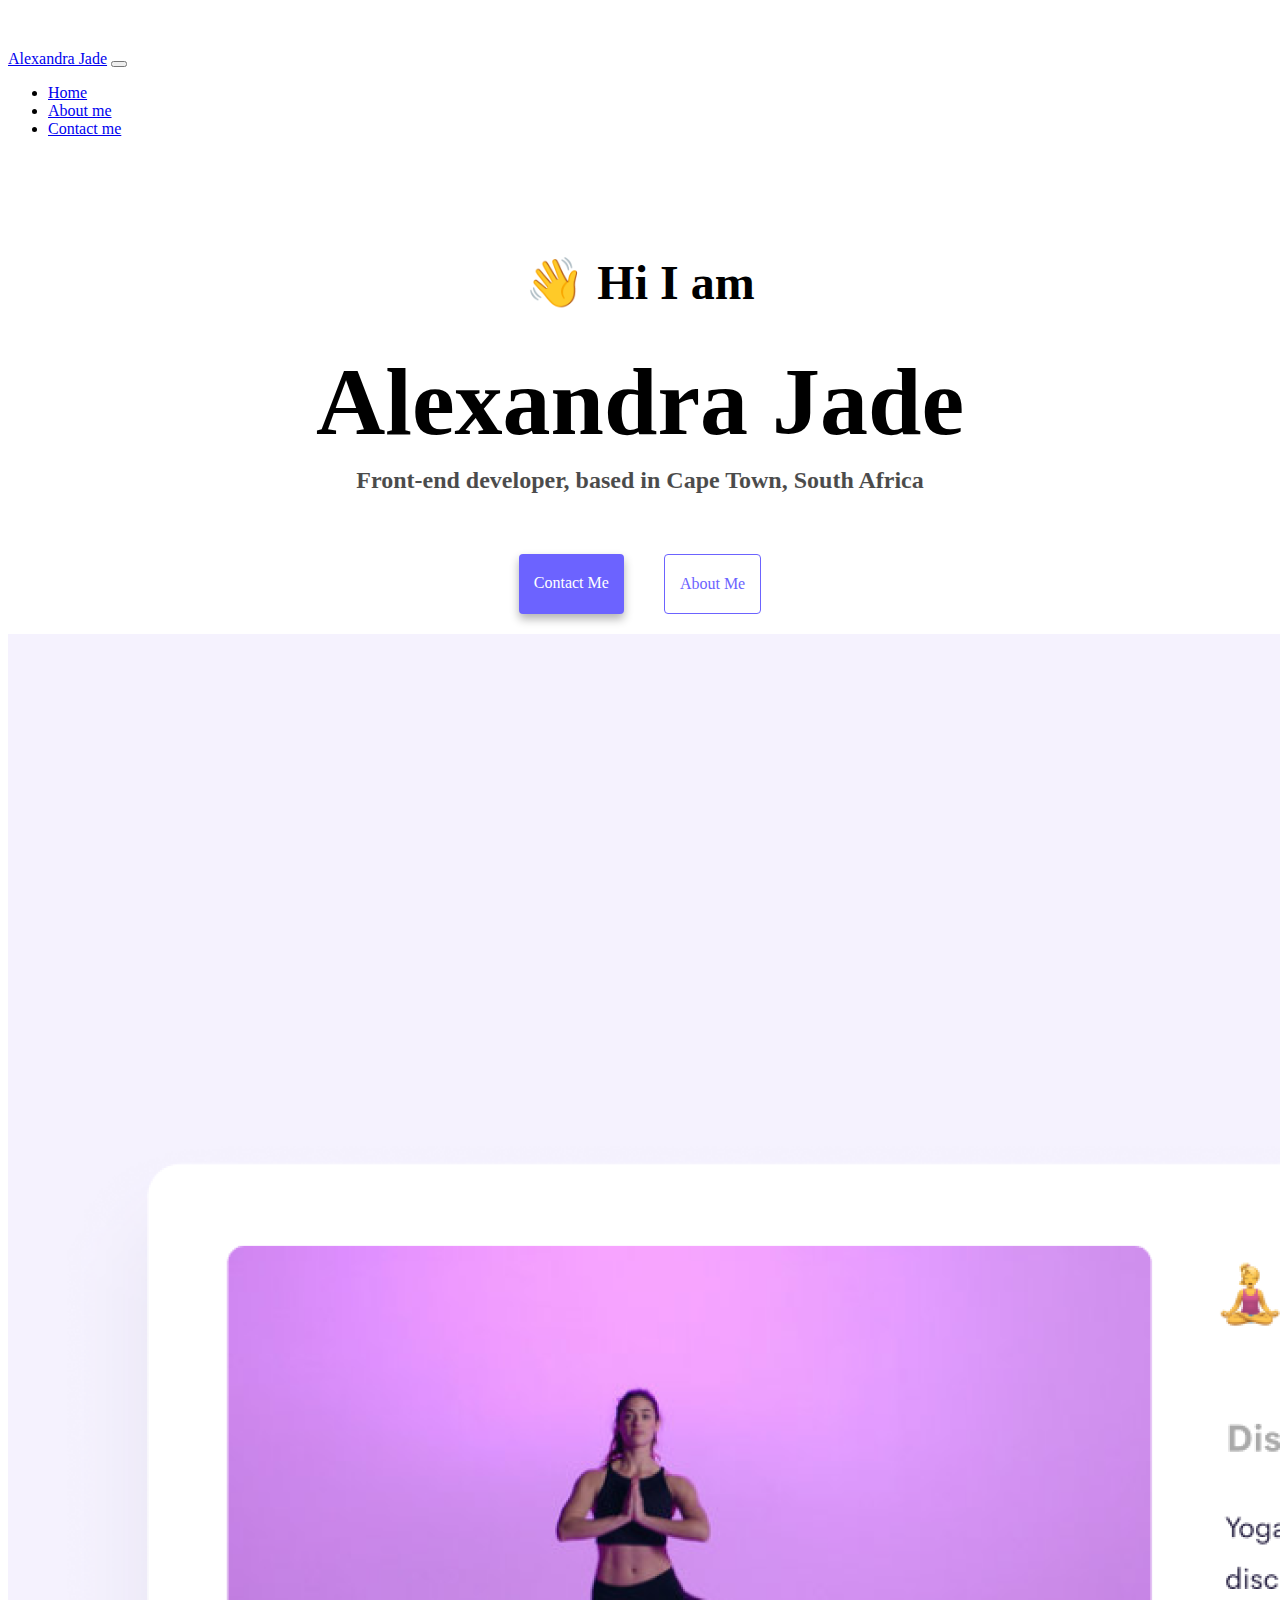
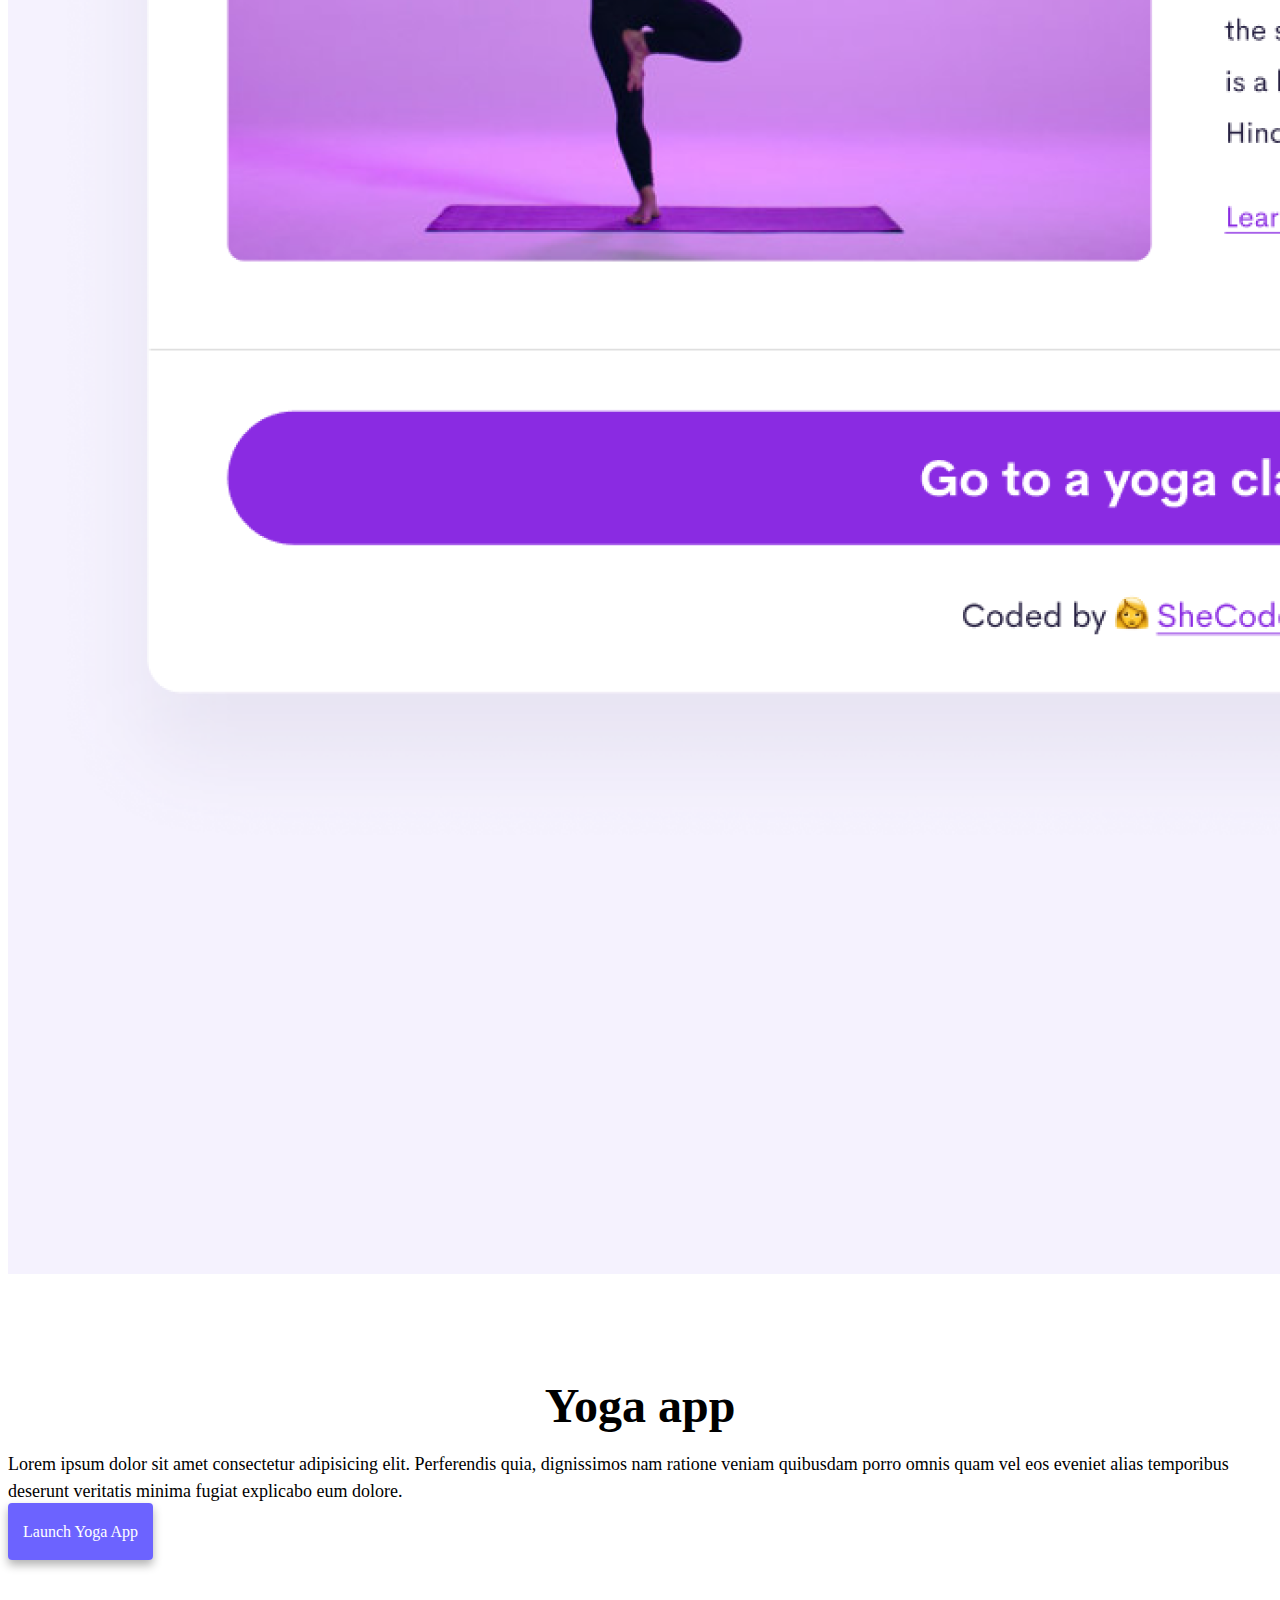
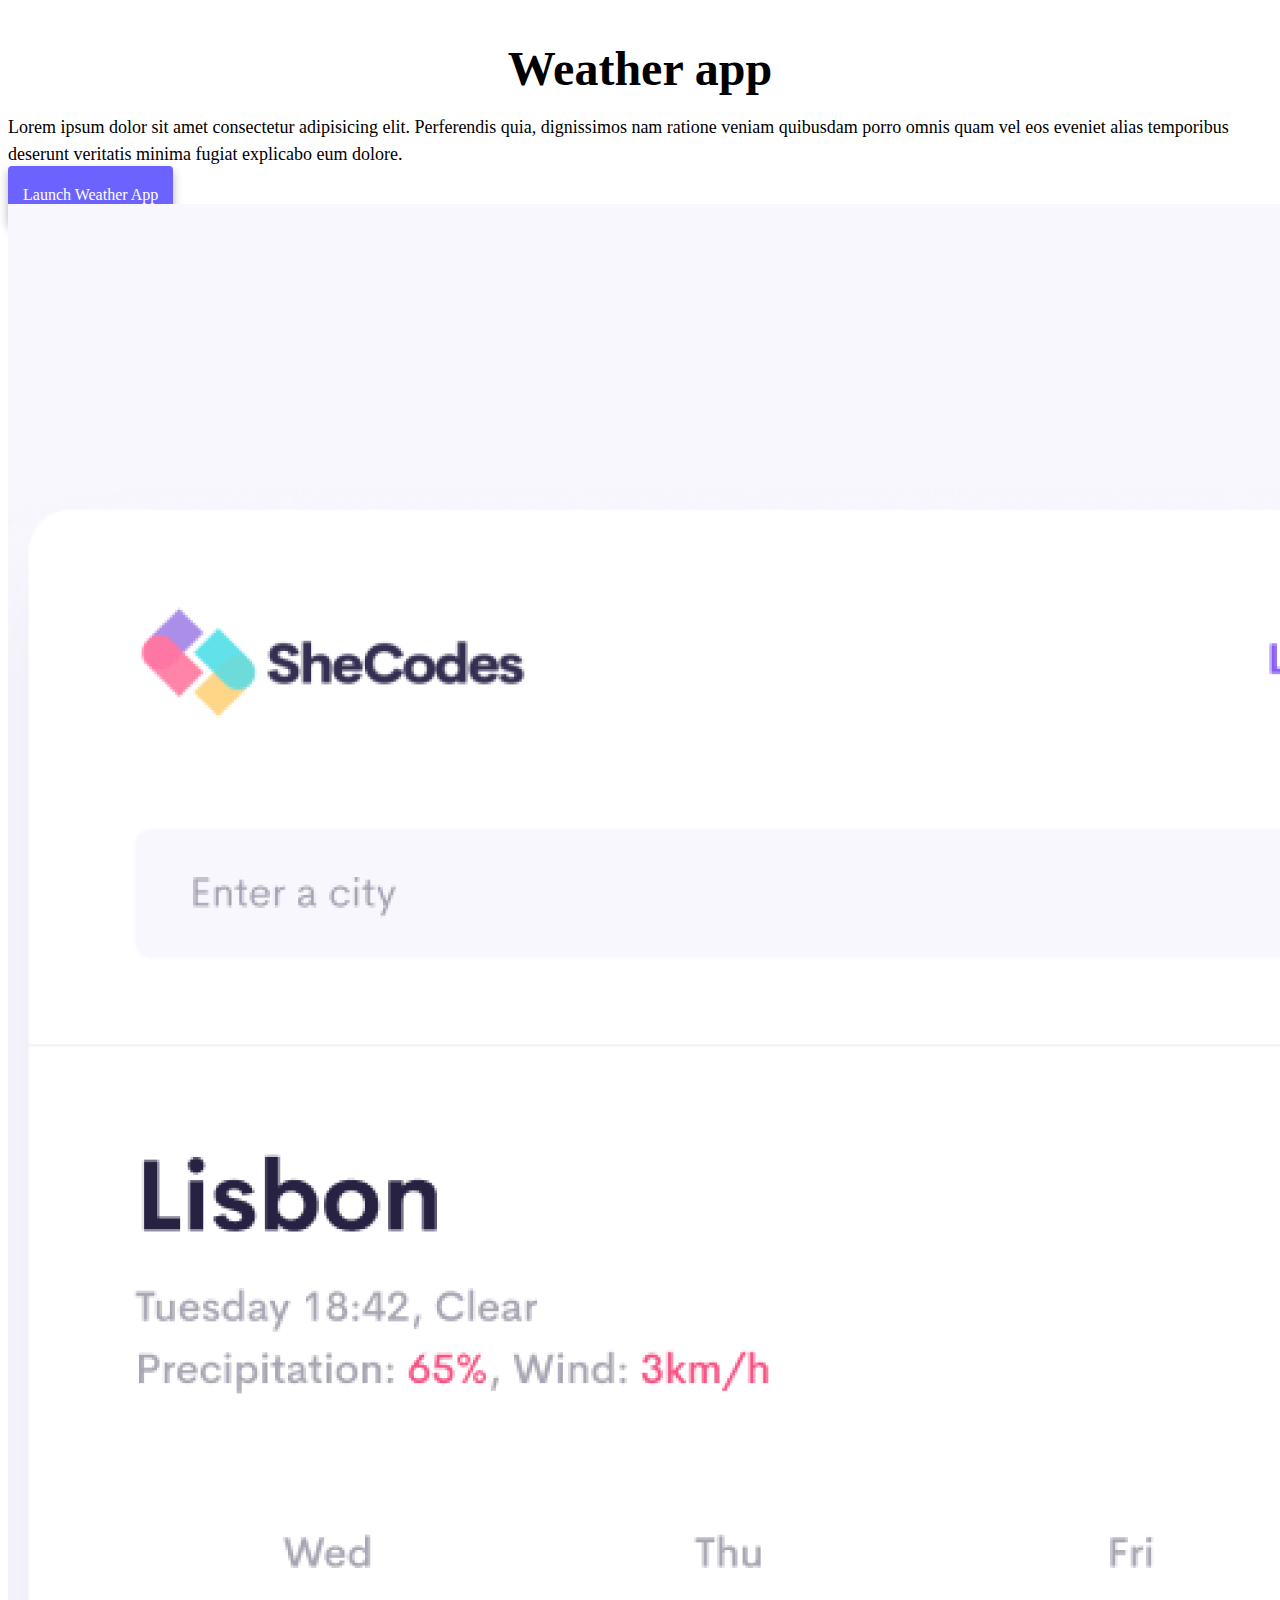
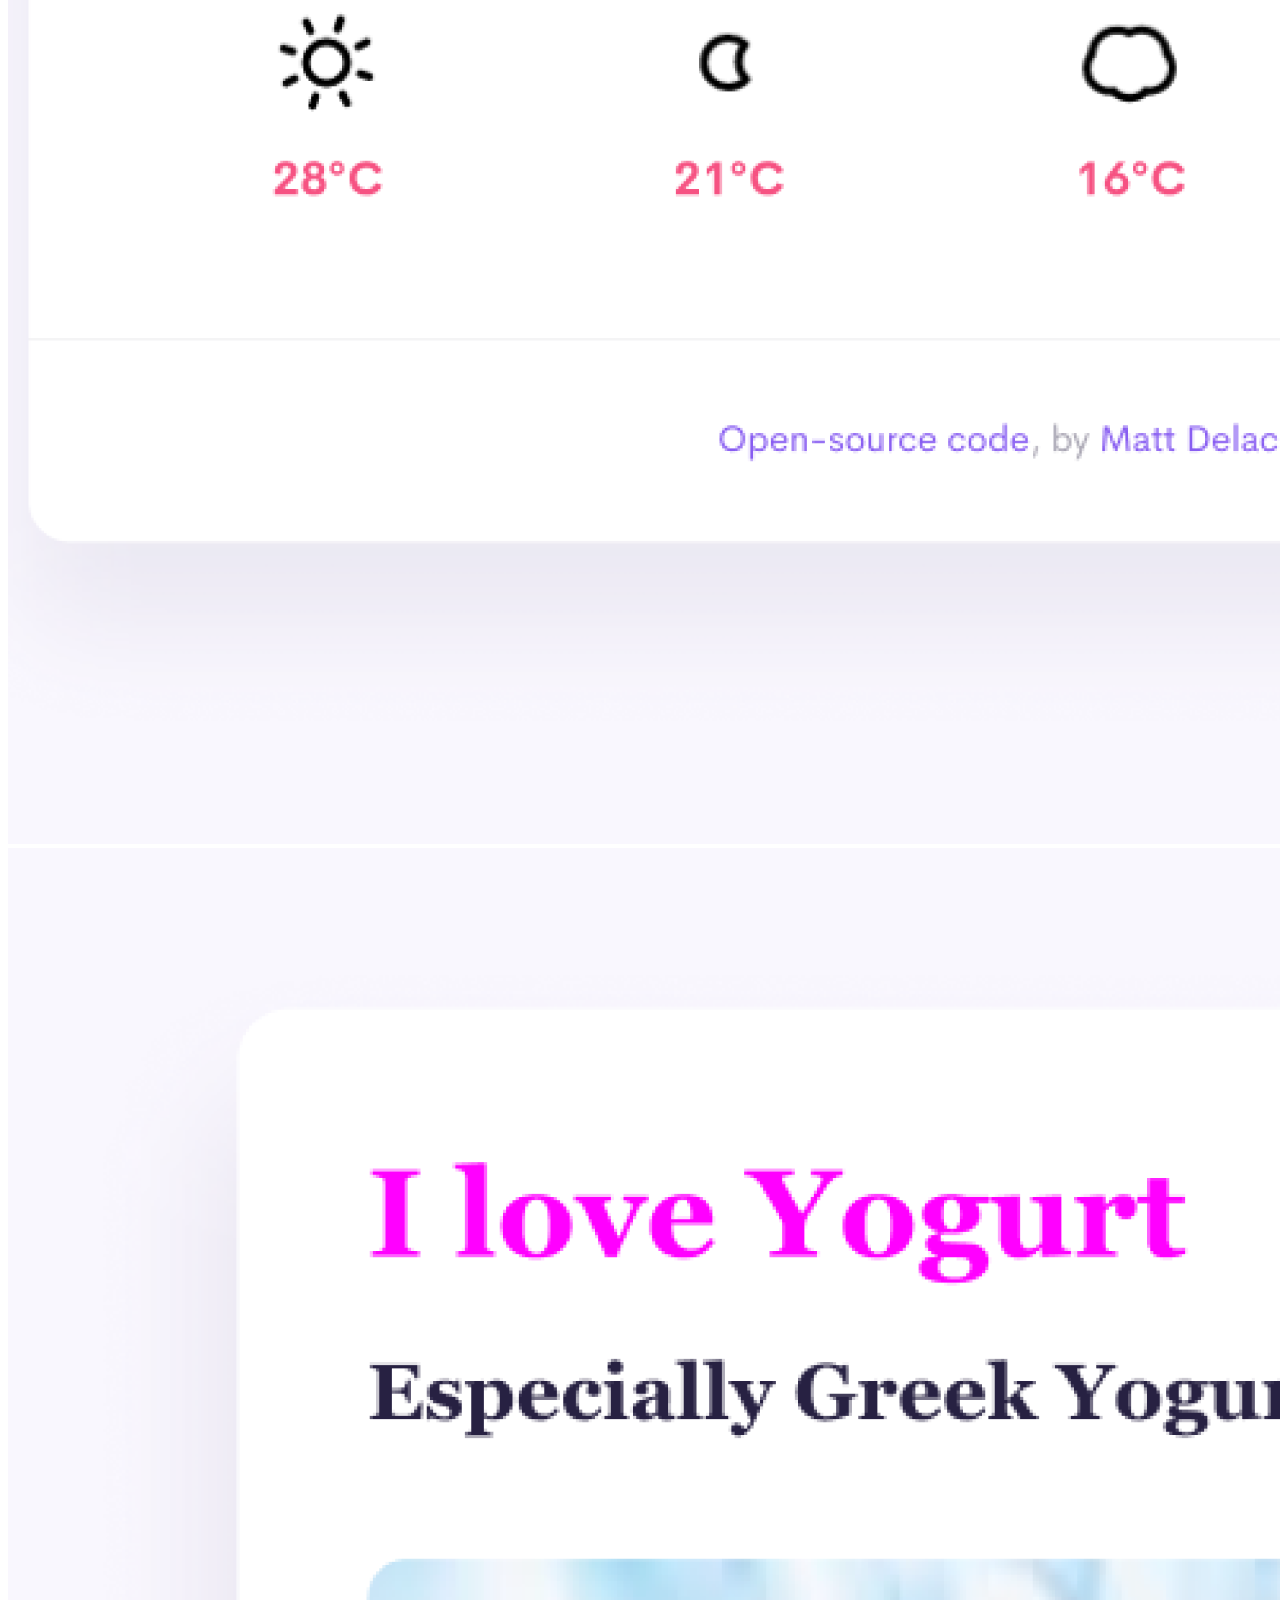
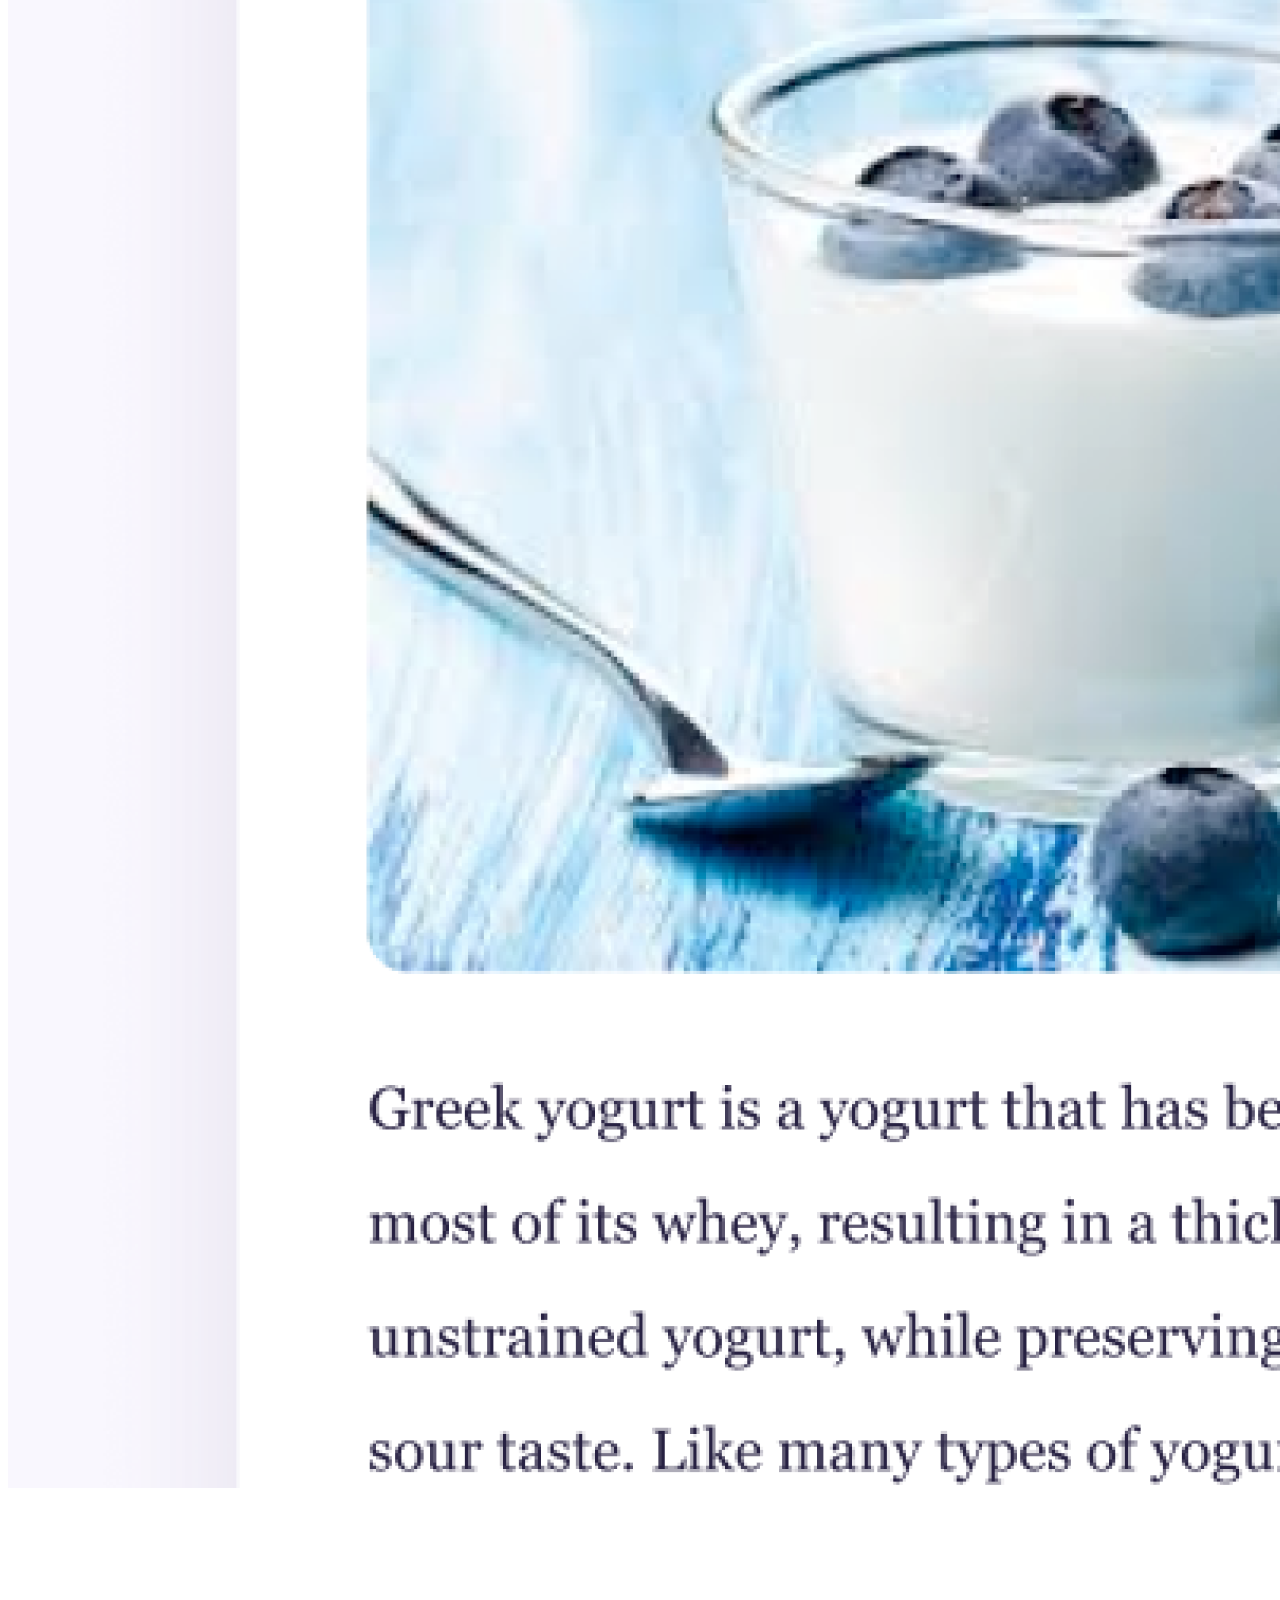
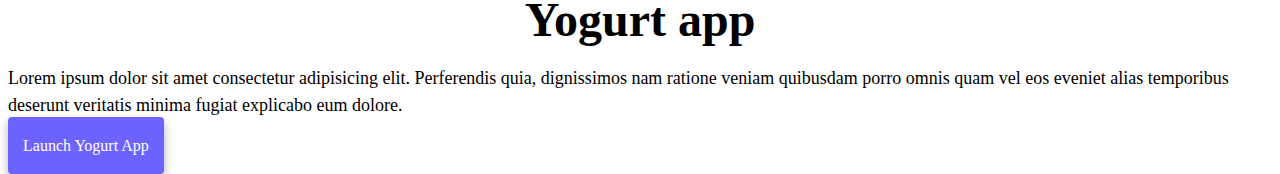
<file: index.html>
<!DOCTYPE html>
<html lang="en">
  <head>
    <meta charset="UTF-8" />
    <meta http-equiv="X-UA-Compatible" content="IE=edge" />
    <meta
      name="description"
      content="Alexandra Jade is a front-end developer based in the Cape Town, South Africa, check out her projects and contact her for job inquiries"
    />
    <meta name="viewport" content="width=device-width, initial-scale=1.0" />
    <title>Alexandra Jade Rodrigues</title>
    <link
      href="https://cdn.jsdelivr.net/npm/bootstrap@5.1.2/dist/css/bootstrap.min.css"
      rel="stylesheet"
      integrity="sha384-uWxY/CJNBR+1zjPWmfnSnVxwRheevXITnMqoEIeG1LJrdI0GlVs/9cVSyPYXdcSF"
      crossorigin="anonymous"
    />

    <script
      src="https://cdn.jsdelivr.net/npm/bootstrap@5.1.1/dist/js/bootstrap.bundle.min.js"
      integrity="sha384-/bQdsTh/da6pkI1MST/rWKFNjaCP5gBSY4sEBT38Q/9RBh9AH40zEOg7Hlq2THRZ"
      crossorigin="anonymous"
    ></script>
    <link rel="stylesheet" href="css/styles.css" />
  </head>
  <body>
    <nav class="navbar navbar-expand-lg navbar-light bg-light fixed-top">
      <div class="container">
        <a class="navbar-brand" href="index.html">Alexandra Jade</a>
        <button
          class="navbar-toggler"
          type="button"
          data-bs-toggle="collapse"
          data-bs-target="#navbarNav"
          aria-controls="navbarNav"
          aria-expanded="false"
          aria-label="Toggle navigation"
        >
          <span class="navbar-toggler-icon"></span>
        </button>
        <div class="collapse navbar-collapse" id="navbarNav">
          <ul class="navbar-nav">
            <li class="nav-item">
              <a class="nav-link active" aria-current="page" href="index.html"
                >Home</a
              >
            </li>
            <li class="nav-item">
              <a class="nav-link" href="about.html">About me</a>
            </li>
            <li class="nav-item">
              <a class="nav-link" href="about.html#contact">Contact me</a>
            </li>
          </ul>
        </div>
      </div>
    </nav>
    <h2 class="text-center">👋 Hi I am</h2>
    <h1 class="text-center">Alexandra Jade</h1>
    <h3 class="text-center">
      Front-end developer, based in Cape Town, South Africa
    </h3>

    <div class="navigation-links mb-5 text-center">
      <a href="about.html#contact" class="primary-link">Contact me</a>
      <a href="about.html" class="secondary-link">About me</a>
    </div>

    <div class="container">
      <div class="row">
        <div class="col-6">
          <img src="images/yoga.png" class="img-fluid rounded small-photo" />
        </div>
        <div class="col-6">
          <h2 class="mb-3">Yoga app</h2>
          <p class="paragraphs">
            Lorem ipsum dolor sit amet consectetur adipisicing elit. Perferendis
            quia, dignissimos nam ratione veniam quibusdam porro omnis quam vel
            eos eveniet alias temporibus deserunt veritatis minima fugiat
            explicabo eum dolore.
          </p>
          <div class="mt-10">
            <a href="#" class="primary-link">Launch Yoga App</a>
          </div>
        </div>
      </div>
      <div class="row mt-5">
        <div class="col-6">
          <h2 class="mb-3">Weather app</h2>
          <p class="paragraphs">
            Lorem ipsum dolor sit amet consectetur adipisicing elit. Perferendis
            quia, dignissimos nam ratione veniam quibusdam porro omnis quam vel
            eos eveniet alias temporibus deserunt veritatis minima fugiat
            explicabo eum dolore.
          </p>
          <div class="mt-5">
            <a href="#" class="primary-link">Launch Weather App</a>
          </div>
        </div>
        <div class="col-6">
          <img src="images/weather.png" class="img-fluid rounded small-photo" />
        </div>
      </div>
      <div class="row mt-5">
        <div class="col-6">
          <img src="images/yogurt.png" class="img-fluid rounded small-photo" />
        </div>
        <div class="col-6">
          <h2 class="mb-3">Yogurt app</h2>

          <p class="paragraphs">
            Lorem ipsum dolor sit amet consectetur adipisicing elit. Perferendis
            quia, dignissimos nam ratione veniam quibusdam porro omnis quam vel
            eos eveniet alias temporibus deserunt veritatis minima fugiat
            explicabo eum dolore.
          </p>
          <div class="mt-5">
            <a href="#" class="primary-link">Launch Yogurt App</a>
          </div>
        </div>
      </div>
    </div>
  </body>
</html>
</file>
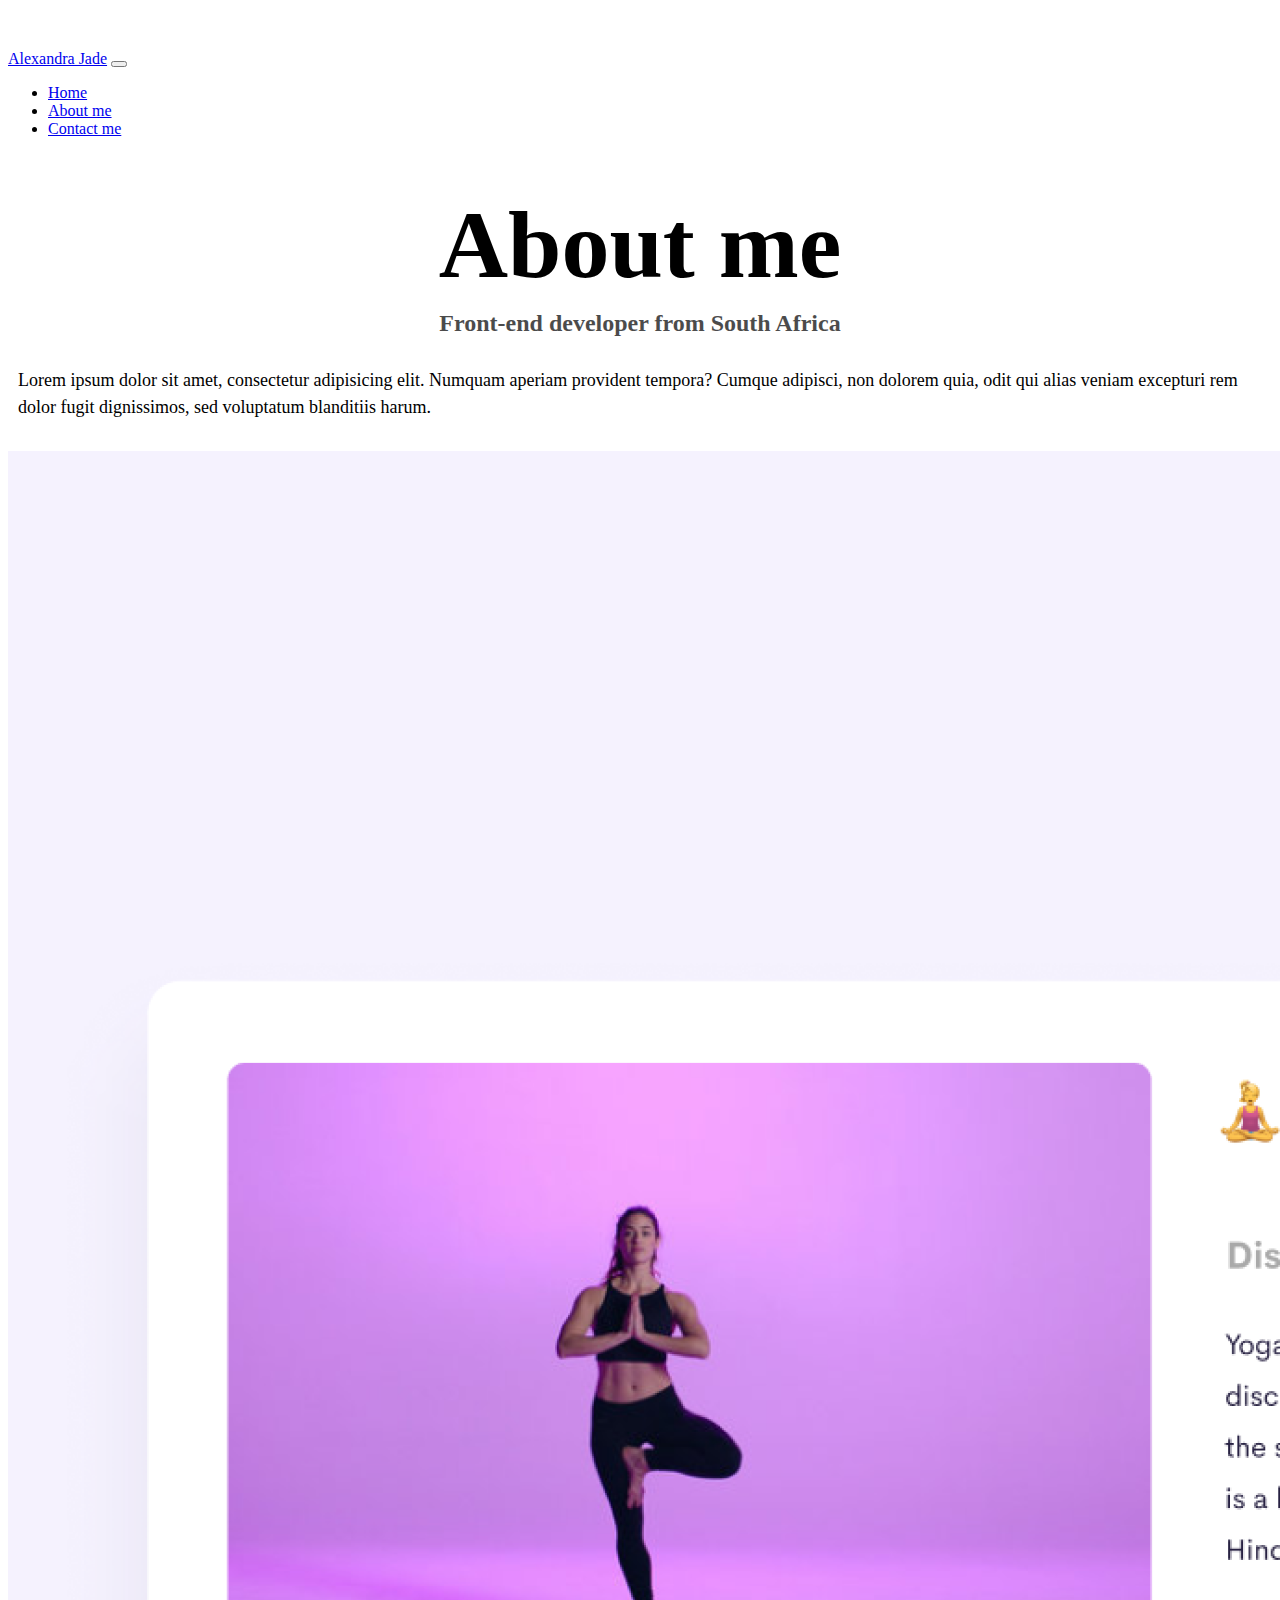
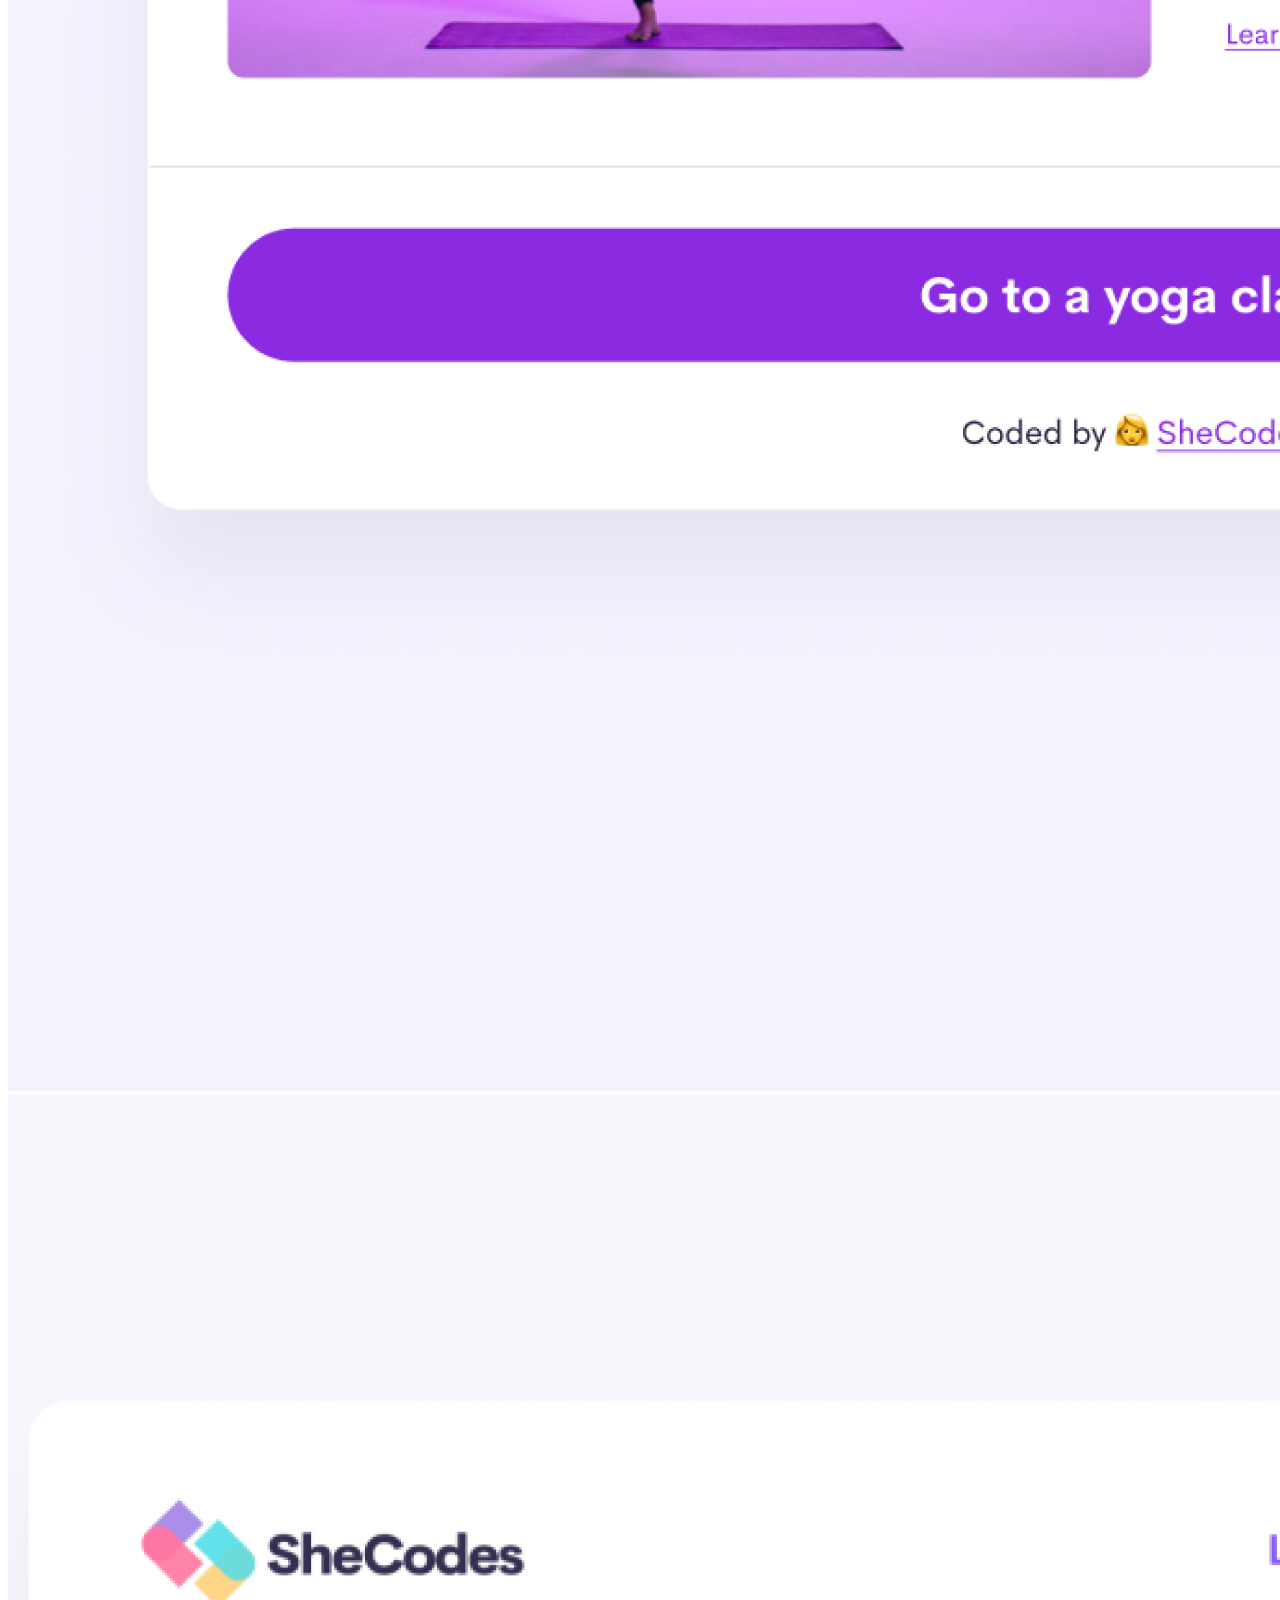
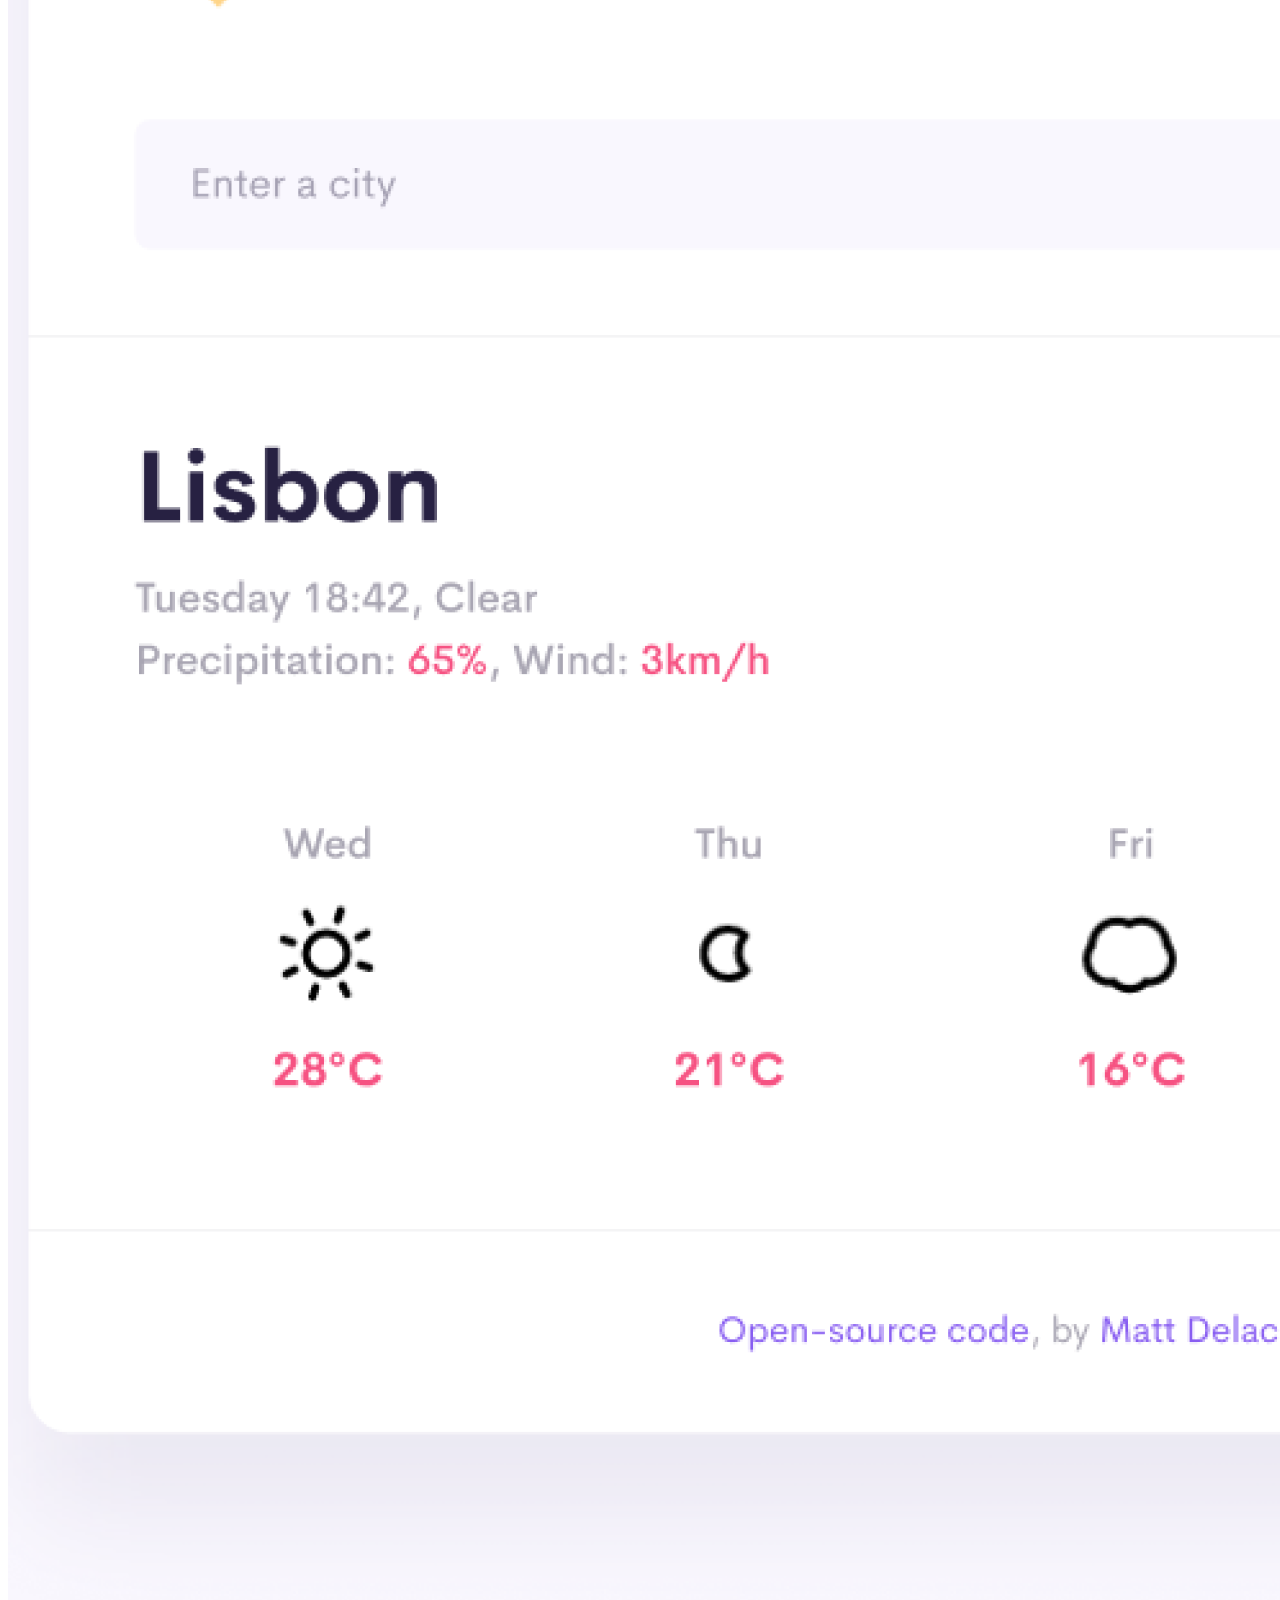
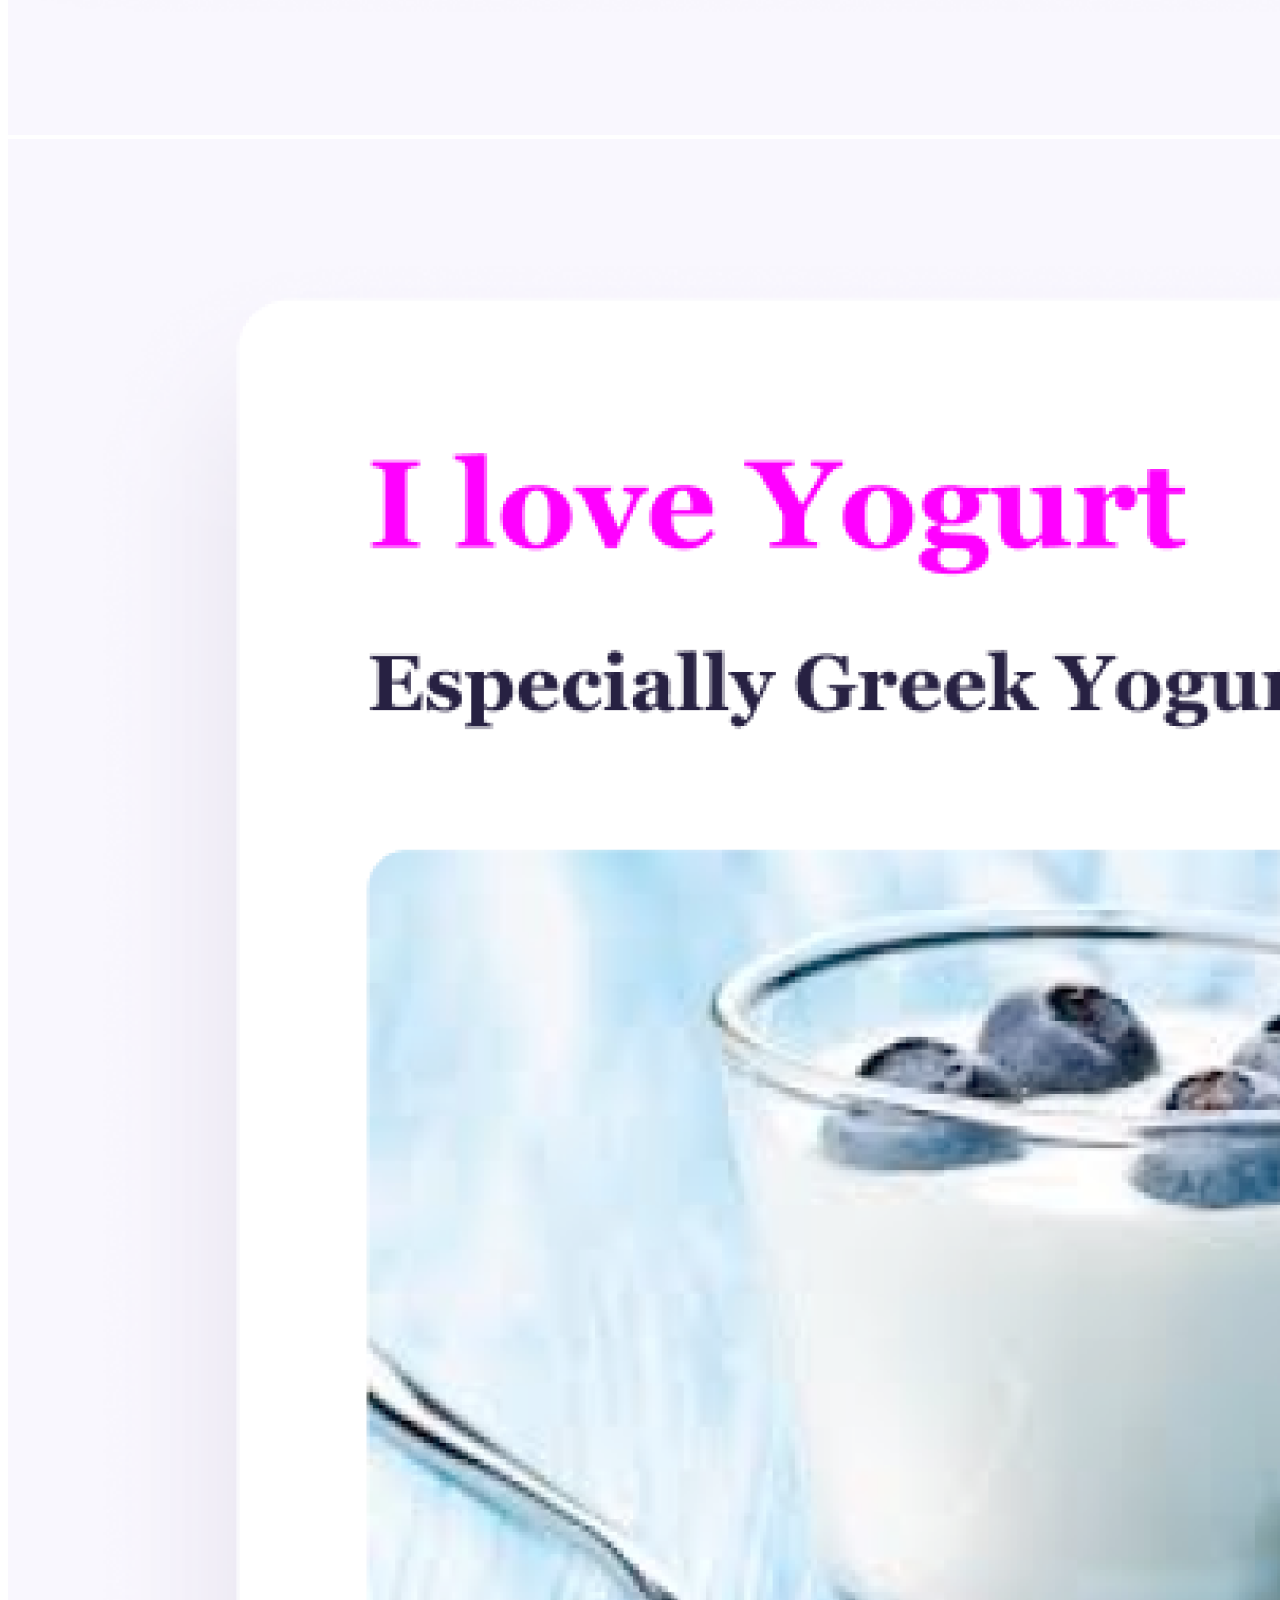
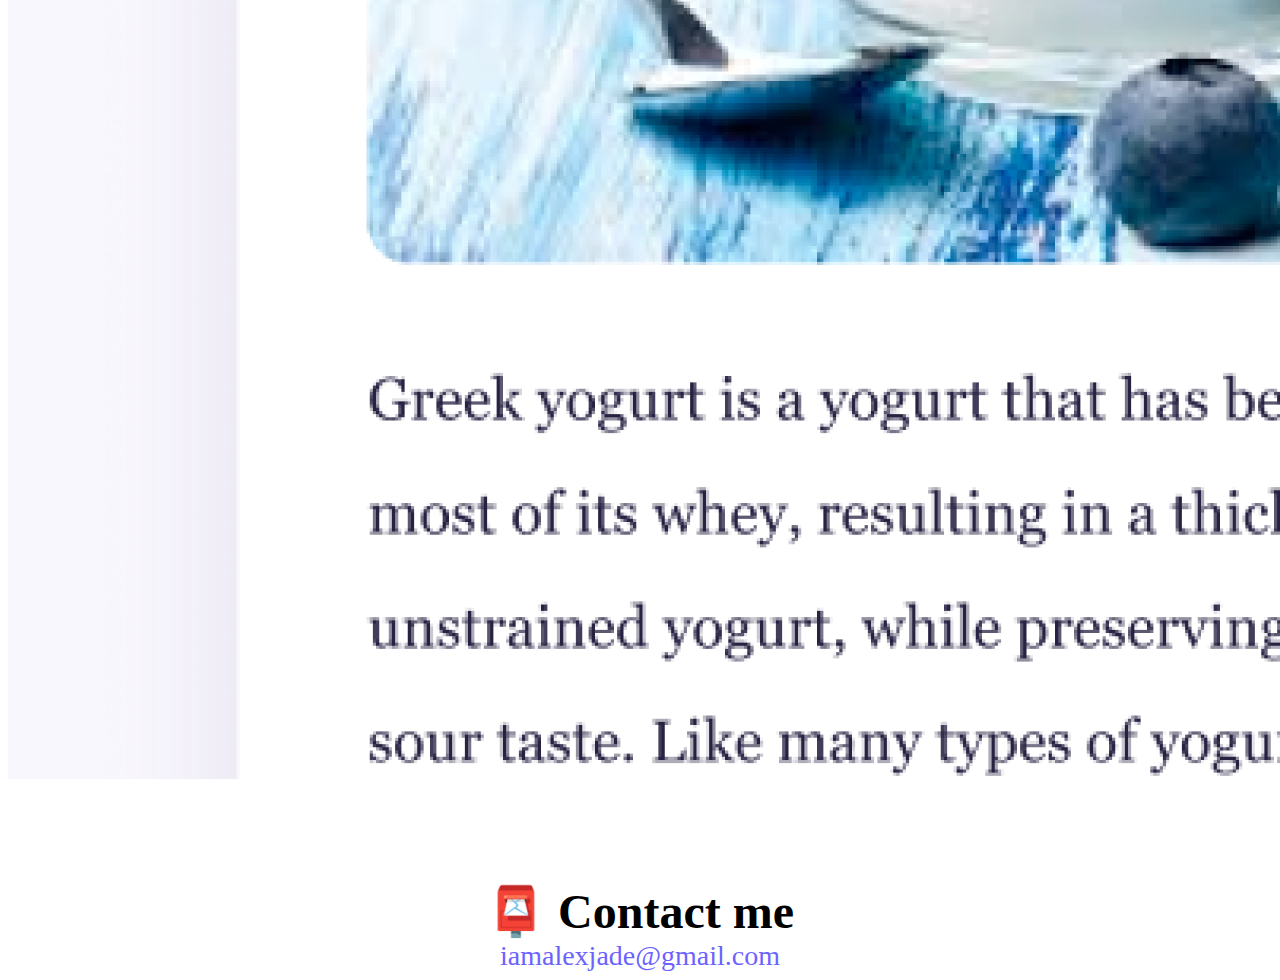
<file: about.html>
<!DOCTYPE html>
<html lang="en">
  <head>
    <meta charset="UTF-8" />
    <meta http-equiv="X-UA-Compatible" content="IE=edge" />
    <meta
      name="description"
      content="This page has more details about the projects Alexandra has worked on."
    />
    <meta name="viewport" content="width=device-width, initial-scale=1.0" />
    <link
      href="https://cdn.jsdelivr.net/npm/bootstrap@5.1.2/dist/css/bootstrap.min.css"
      rel="stylesheet"
      integrity="sha384-uWxY/CJNBR+1zjPWmfnSnVxwRheevXITnMqoEIeG1LJrdI0GlVs/9cVSyPYXdcSF"
      crossorigin="anonymous"
    />

    <script
      src="https://cdn.jsdelivr.net/npm/bootstrap@5.1.1/dist/js/bootstrap.bundle.min.js"
      integrity="sha384-/bQdsTh/da6pkI1MST/rWKFNjaCP5gBSY4sEBT38Q/9RBh9AH40zEOg7Hlq2THRZ"
      crossorigin="anonymous"
    ></script>

    <link rel="stylesheet" href="css/styles.css" />
    <title>About Alexandra Jade</title>
  </head>
  <body>
    <nav class="navbar navbar-expand-lg navbar-light bg-light fixed-top">
      <div class="container">
        <a class="navbar-brand" href="index.html">Alexandra Jade</a>
        <button
          class="navbar-toggler"
          type="button"
          data-bs-toggle="collapse"
          data-bs-target="#navbarNav"
          aria-controls="navbarNav"
          aria-expanded="false"
          aria-label="Toggle navigation"
        >
          <span class="navbar-toggler-icon"></span>
        </button>
        <div class="collapse navbar-collapse" id="navbarNav">
          <ul class="navbar-nav">
            <li class="nav-item">
              <a class="nav-link" aria-current="page" href="index.html">Home</a>
            </li>
            <li class="nav-item">
              <a class="nav-link active" href="about.html">About me</a>
            </li>
            <li class="nav-item">
              <a class="nav-link" href="about.html#contact">Contact me</a>
            </li>
          </ul>
        </div>
      </div>
    </nav>
    <h1 class="text-center">About me</h1>
    <h3 class="text-center">Front-end developer from South Africa</h3>
    <div class="about-paragraphs text-center">
      <p>
        Lorem ipsum dolor sit amet, consectetur adipisicing elit. Numquam
        aperiam provident tempora? Cumque adipisci, non dolorem quia, odit qui
        alias veniam excepturi rem dolor fugit dignissimos, sed voluptatum
        blanditiis harum.
      </p>
    </div>
    <div class="container">
      <div class="row">
        <div class="col-sm-4">
          <img src="images/yoga.png" class="img-fluid p-2 shadow rounded" />
        </div>
        <div class="col-sm-4">
          <img src="images/weather.png" class="img-fluid p-2 shadow rounded" />
        </div>
        <div class="col-sm-4">
          <img src="images/yogurt.png" class="img-fluid p-2 shadow rounded" />
        </div>
      </div>
    </div>
    <div id="contact" class="mt-5 text-center">
      <h2 class="text-center">📮 Contact me</h2>
      <a href="mailto:iamalexjade@gmail.com" class="email-link">
        iamalexjade@gmail.com
      </a>
    </div>
  </body>
</html>
</file>
<file: css/styles.css>
:root {
  --primary-color: #6c63ff;
  --secondary-color: #f5f2fe;
  --box-shadow: 0 5px 10px rgba(0, 0, 0, 0.3);
}

body {
  margin-top: 50px;
}

h1,
h2,
h3 {
  text-align: center;
  margin: 0;
}

h1 {
  font-size: 96px;
  padding-top: 35px;
}

h2 {
  padding-top: 100px;
  font-size: 48px;
  margin: 0;
}

h3 {
  font-size: 24px;
  opacity: 0.7;
  padding-top: 10px;
}

p {
  font-size: 18px;
  line-height: 1.5;
}

.navigation-links {
  display: flex;
  margin-top: 40px;
  justify-content: center;
}

.navigation-links a {
  margin: 20px;
  text-decoration: none;
}

.primary-link {
  border-radius: 4px;
  padding: 20px 15px;
  text-decoration: none;
  text-transform: capitalize;
  background: var(--primary-color);
  box-shadow: var(--box-shadow);
  color: white;
}

.secondary-link {
  border-radius: 4px;
  padding: 20px 15px;
  text-decoration: none;
  text-transform: capitalize;
  color: var(--primary-color);
  border: 1px solid var(--primary-color);
}

.homepage-link {
  color: var(--primary-color);
  text-align: center;
  display: block;
}

.about-paragraphs {
  margin: 30px 0;
}

.about-paragraphs p {
  margin: 10px;
}

.email-link {
  display: flex;
  justify-content: center;
  color: var(--primary-color);
  font-size: 28px;
  text-decoration: none;
}

.email-link:hover {
  text-decoration: underline;
}

@media (max-width: 375px) {

  .small-photo {
    display: none;
  } 

  .primary-link {
 border-radius: 4px;
  padding: 20px 15px;
  text-decoration: none;
  text-transform: capitalize;
  background: var(--primary-color);
  box-shadow: var(--box-shadow);
  color: white;
  }

  body {
    text-align: center;
}

h1 {
    font-size: 45px;
    margin-top: -25px;
  }
  h2 {
    font-size: 38px;
    margin-top: -25px;

  }

  .col-6 {
    margin-top: -85px;
    width:100%;		
  }
}
</file>
